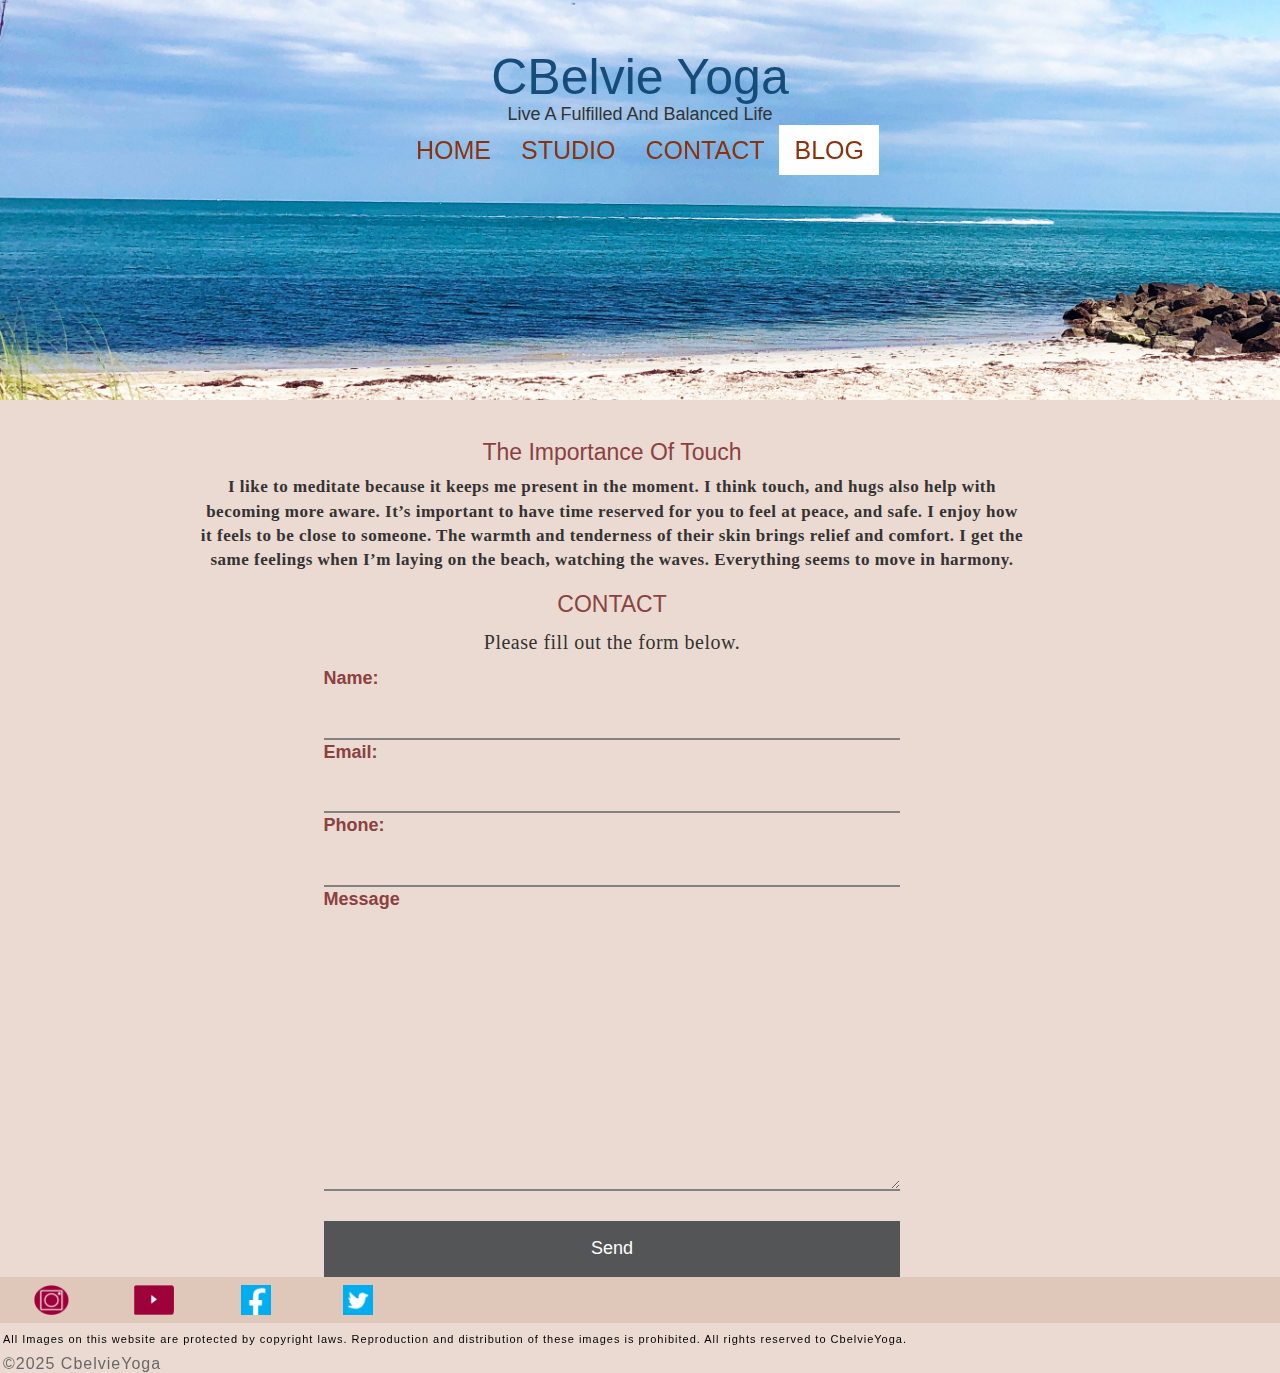
<file: blog.html>
<!DOCTYPE html>
<html lang="en">
<head>
<meta charset="utf-8">
<meta http-equiv="X-UA-Compatible" content="IE=edge">
<meta name="viewport" content="width=device-width, initial-scale=1.0">

	
<link rel="stylesheet" type="text/css" href="bootstrap336dist/css/bootstrap.min.css">

<link href="https://fonts.googleapis.com/css?family=BenchNine" rel="stylesheet">

 <link rel="stylesheet" href="styles.css">


<title>CBELVIE Yoga</title>


</head>

<body>



<header>


<div class="bg-image">



<h1>CBelvie Yoga</h1>
<h2>Live A Fulfilled And Balanced Life</h2>



<div class="container">
<nav class="navbar navbar-default" role="navigation">
  <div class="container-fluid">
   <!-- Brand and toggle get grouped for better mobile display-->
    <div class="navbar-header">
      <button type="button" class="navbar-toggle" data-toggle="collapse" data-target="#bs-example-navbar-collapse-1">
        <span class="sr-only">Toggle navigation</span>
        <span class="icon-bar"></span>
        <span class="icon-bar"></span>
        <span class="icon-bar"></span>
      </button>
    </div>
    </div>

     <div class="collapse navbar-collapse" id="bs-example-navbar-collapse-1">
      <ul class="nav navbar-nav">
         <li><a href="yog.html">HOME</a></li>
        

<li><a href="studio.html">STUDIO</a></li>
  

<li><a href="contact.html">CONTACT</a></li>
          

<li class="active" id="active"><a href="blog.html">BLOG</a></li>
      </ul>
    </div><!--/.navbar-collapse -->
  </div> <!--/.container-fluid-->

</nav>
</div>

</div>
</header>

<br>

     

  <div id ="filltext" class="col-xs-6">
    <div  class="information">
 <!--
<h2>
      <img src="Images/treeheart.jpg"></h2>-->
 <div class="ptext">
<h3>The Importance Of Touch</h3>

<p>

     I like to meditate because it keeps me present in the moment. I think touch, and hugs also help with becoming more aware. It’s important to have time reserved for you to feel at peace, and safe. I enjoy how it feels to be close to someone. The warmth and tenderness of their skin brings relief and comfort. I get the same feelings when I’m laying on the beach, watching the waves. Everything seems to move in harmony.

</p></div>



    <h3>CONTACT</h3>

<p>Please fill out the form below.</p>

         <form action="https://docs.google.com/forms/d/e/1FAIpQLScXK-RX9pvEsiiNnvkKUEJg_b47n_N6N-h65OOCnshJy_SYSA/formResponse">
            <label for="entry.2005620554">Name:</label>
            <input type="text" name="entry.2005620554" id="name">
            <label for="entry.1045781291">Email:</label>
            <input type="text" name="entry.1045781291" id="email">
            <label for="entry.1166974658">Phone:</label>
            <input type="text" name="entry.1166974658" id="subject">
            <label for="entry.839337160">Message</label>
            <textarea name="entry.839337160" cols="30" rows="10"></textarea>
            <input type="submit" value="Send">
        </form>
    
     
</div></div>






<div class="icon-bar">
  <a class="active" href="https://www.instagram.com/aluneyoga"><img src="Images/INSTA.png" width="35" height="30"></a>
  <a href="https://www.youtube.com/@Mispeace"><img src="Images/YOUTUBE.png" width="40" height="30">  
  <a href="https://www.facebook.com/"><img src="Images/facebook.png" width="30" height="30"> 
  <a href="https://www.x.com/"><img src="Images/twitter.png" width="30" height="30">   

  </a></div> 

 


<div class="footer">
   <h5>All Images on this website are protected by copyright laws. Reproduction and distribution of these images is prohibited. All rights reserved to CbelvieYoga.</h5>
 <h6>©2025 CbelvieYoga</h6>
</div>




<script src="Jquery/jquery-3.1.1.min.js"></script>
    <script src="Jquery/jquery-1.12.4.min.js"></script>


    <script src="bootstrap336dist/js/bootstrap.min.js"></script>

    </body>

	
	</html>
</file>
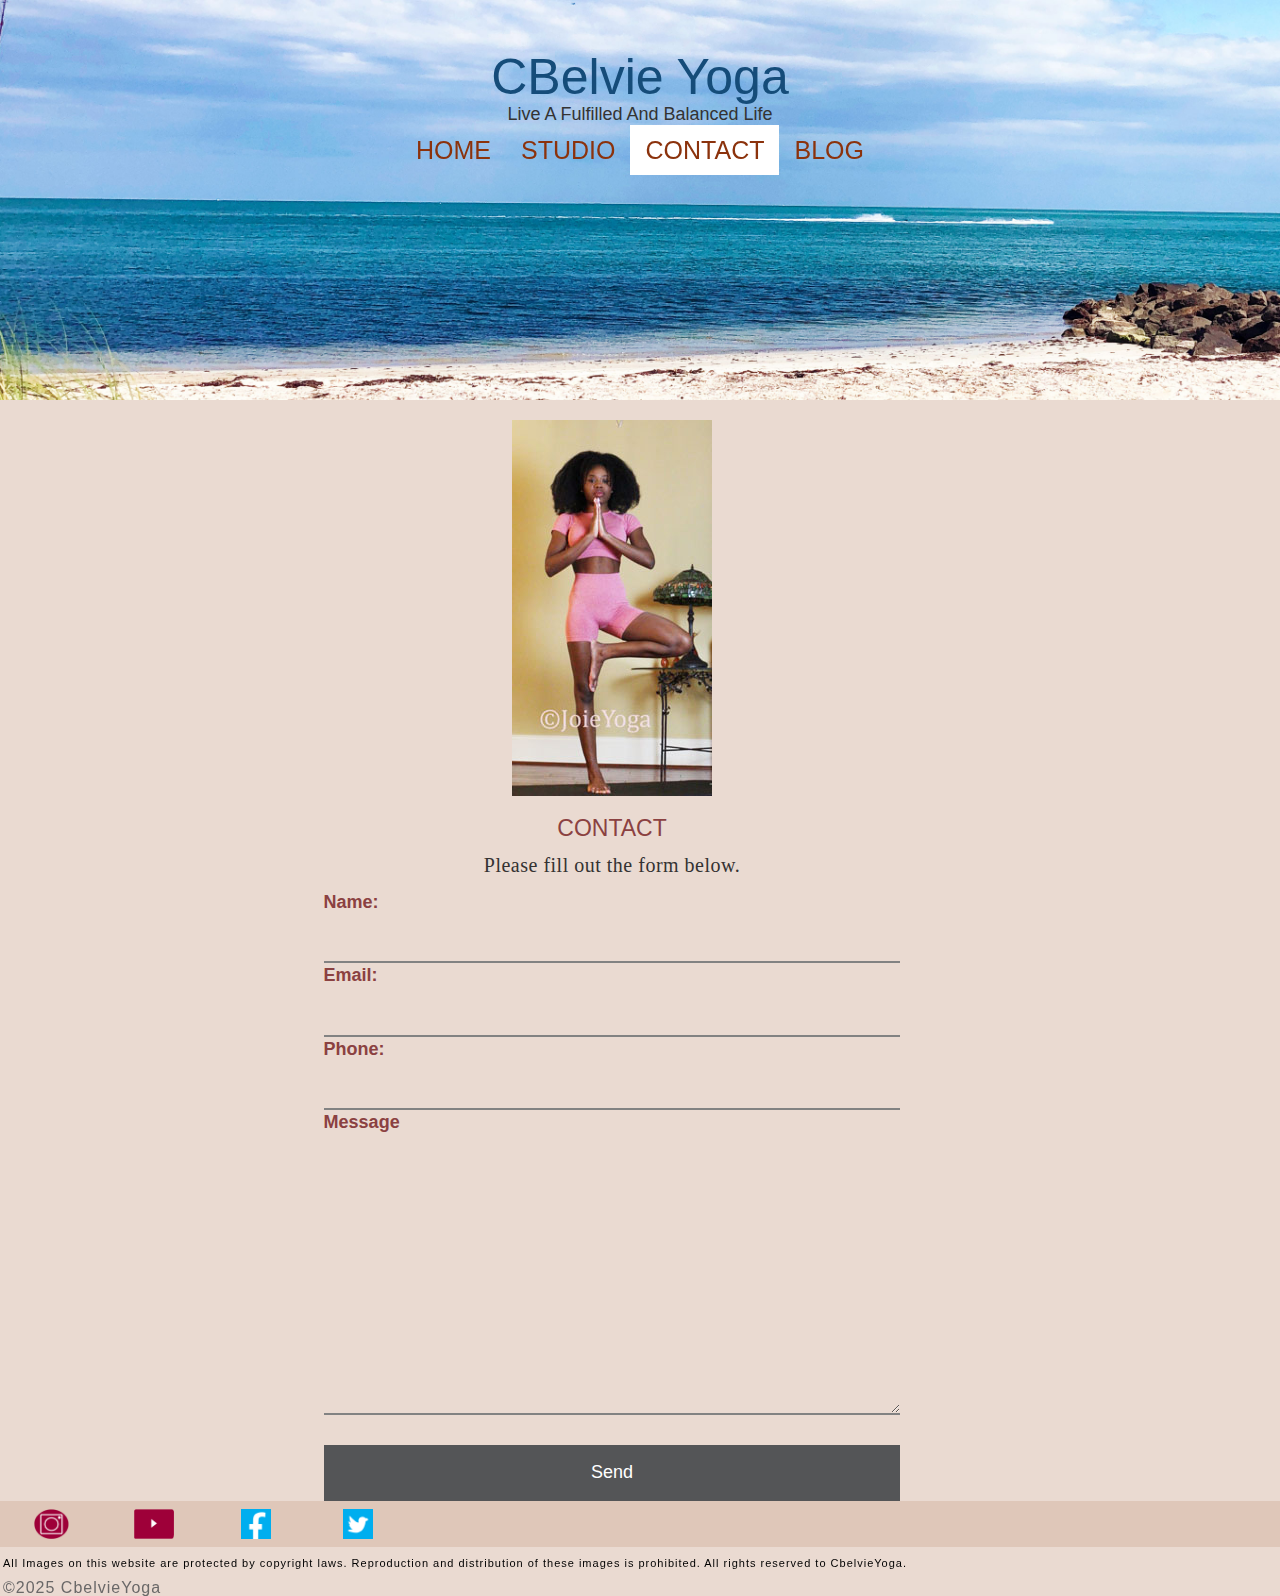
<file: contact.html>
<!DOCTYPE html>
<html lang="en">
<head>
<meta charset="utf-8">
<meta http-equiv="X-UA-Compatible" content="IE=edge">
<meta name="viewport" content="width=device-width, initial-scale=1.0">

	
<link rel="stylesheet" type="text/css" href="bootstrap336dist/css/bootstrap.min.css">

<link href="https://fonts.googleapis.com/css?family=BenchNine" rel="stylesheet">

 <link rel="stylesheet" href="styles.css">


<title>CBELVIE Yoga</title>


</head>

<body>



<header>


<div class="bg-image">



<h1>CBelvie Yoga</h1>
<h2>Live A Fulfilled And Balanced Life</h2>



<div class="container">
<nav class="navbar navbar-default" role="navigation">
  <div class="container-fluid">
   <!-- Brand and toggle get grouped for better mobile display-->
    <div class="navbar-header">
      <button type="button" class="navbar-toggle" data-toggle="collapse" data-target="#bs-example-navbar-collapse-1">
        <span class="sr-only">Toggle navigation</span>
        <span class="icon-bar"></span>
        <span class="icon-bar"></span>
        <span class="icon-bar"></span>
      </button>
    </div>
    </div>

     <div class="collapse navbar-collapse" id="bs-example-navbar-collapse-1">
      <ul class="nav navbar-nav">
         <li><a href="yog.html">HOME</a></li>
        

<li><a href="studio.html">STUDIO</a></li>
  

<li class="active" id="active"><a href="contact.html">CONTACT</a></li>
          

<li><a href="blog.html">BLOG</a></li>
      </ul>
    </div><!--/.navbar-collapse -->
  </div> <!--/.container-fluid-->

</nav>
</div>

</div>
</header>

<br>

     

  <div id ="filltext" class="col-xs-6">
    <div  class="information">

<h2>
      <img src="Images/treeheart.jpg"></h2>
 

    <h3>CONTACT</h3>

<p>Please fill out the form below.</p>

         <form action="https://docs.google.com/forms/d/e/1FAIpQLScXK-RX9pvEsiiNnvkKUEJg_b47n_N6N-h65OOCnshJy_SYSA/formResponse">
            <label for="entry.2005620554">Name:</label>
            <input type="text" name="entry.2005620554" id="name">
            <label for="entry.1045781291">Email:</label>
            <input type="text" name="entry.1045781291" id="email">
            <label for="entry.1166974658">Phone:</label>
            <input type="text" name="entry.1166974658" id="subject">
            <label for="entry.839337160">Message</label>
            <textarea name="entry.839337160" cols="30" rows="10"></textarea>
            <input type="submit" value="Send">
        </form>
    
     
</div></div>






<div class="icon-bar">
  <a class="active" href="https://www.instagram.com/aluneyoga"><img src="Images/INSTA.png" width="35" height="30"></a>
  <a href="https://www.youtube.com/@Mispeace"><img src="Images/YOUTUBE.png" width="40" height="30">  
  <a href="https://www.facebook.com/"><img src="Images/facebook.png" width="30" height="30"> 
  <a href="https://www.x.com/"><img src="Images/twitter.png" width="30" height="30">   

  </a></div> 

 


<div class="footer">
   <h5>All Images on this website are protected by copyright laws. Reproduction and distribution of these images is prohibited. All rights reserved to CbelvieYoga.</h5>
 <h6>©2025 CbelvieYoga</h6>
</div>




<script src="Jquery/jquery-3.1.1.min.js"></script>
    <script src="Jquery/jquery-1.12.4.min.js"></script>


    <script src="bootstrap336dist/js/bootstrap.min.js"></script>

    </body>

	
	</html>
</file>
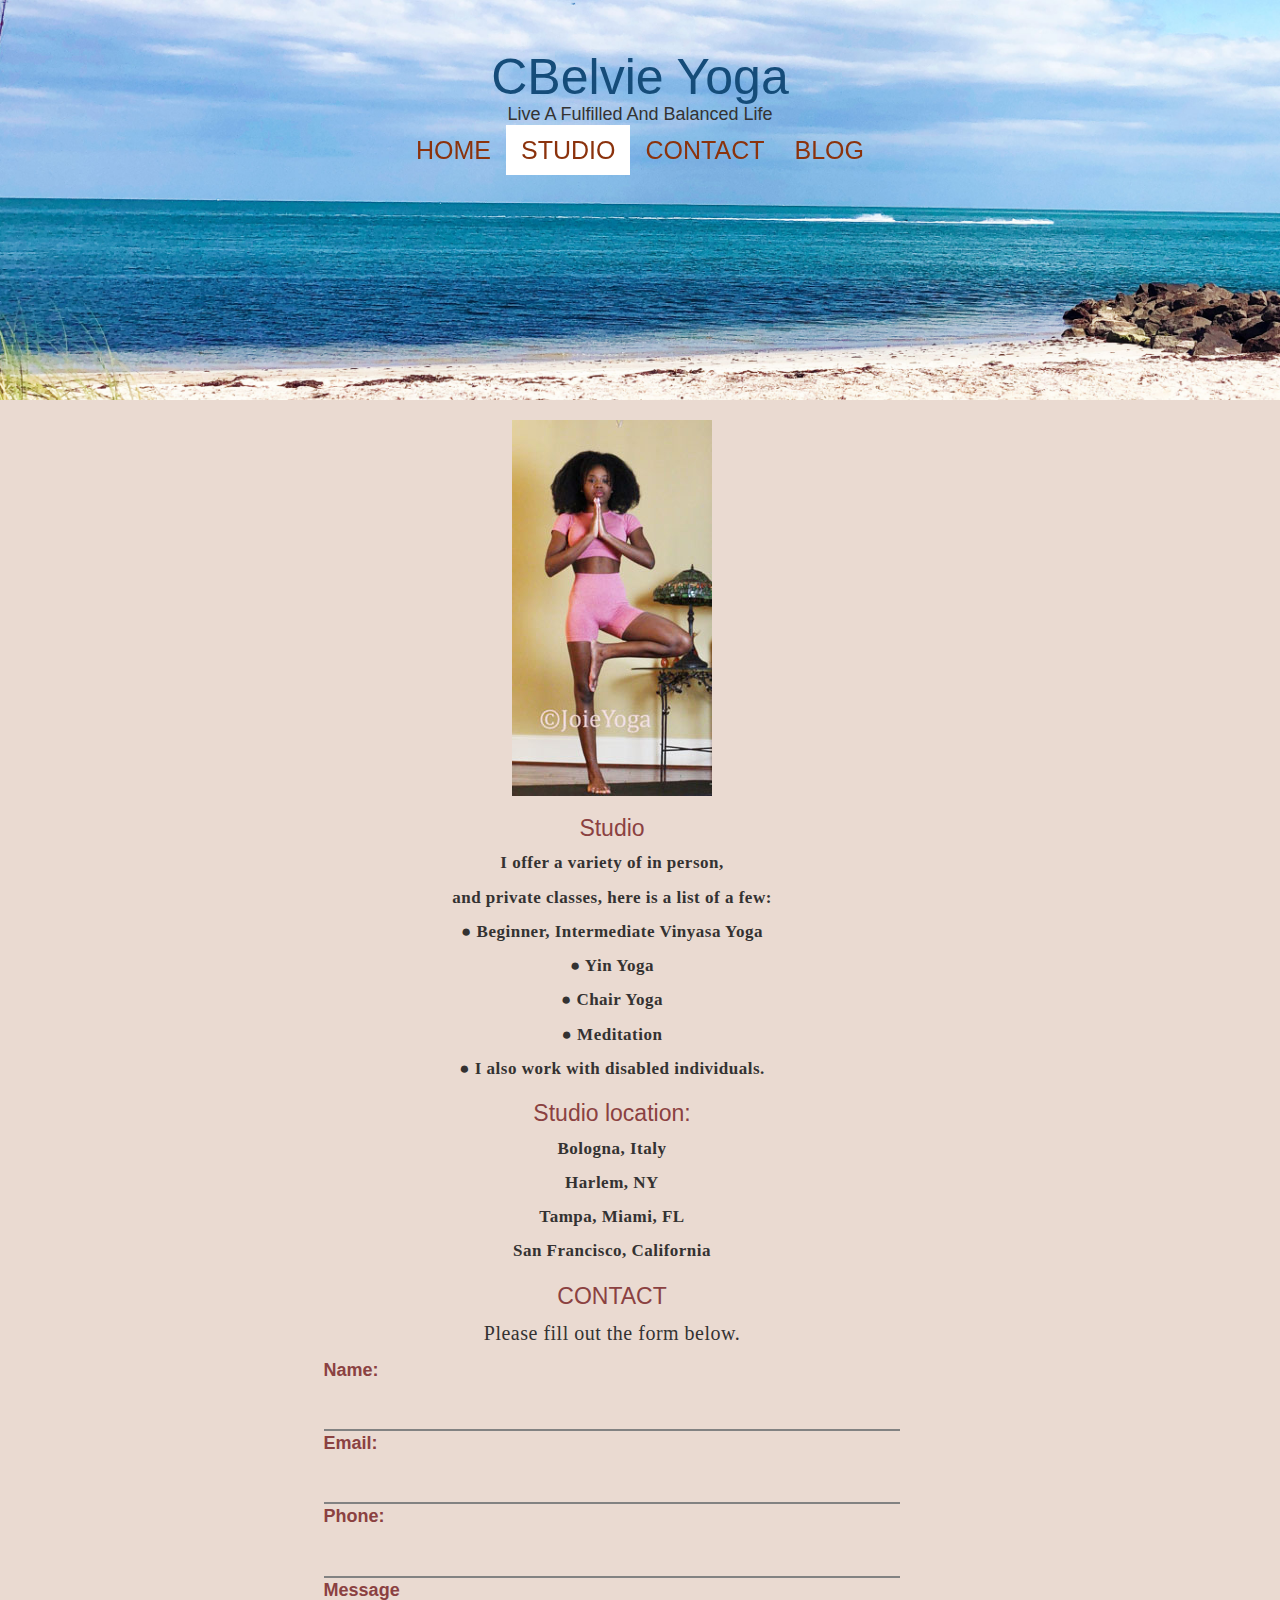
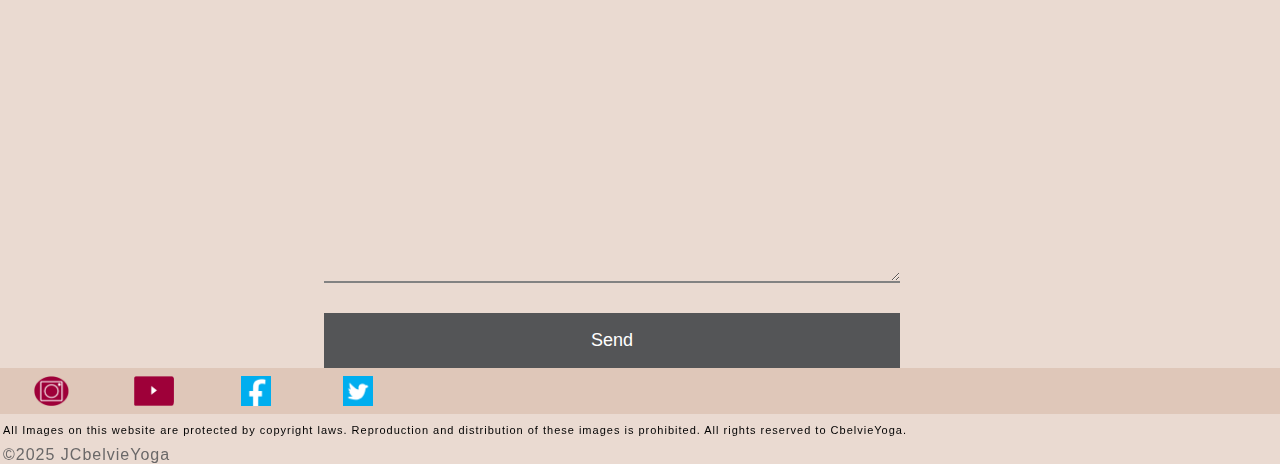
<file: studio.html>
<!DOCTYPE html>
<html lang="en">
<head>
<meta charset="utf-8">
<meta http-equiv="X-UA-Compatible" content="IE=edge">
<meta name="viewport" content="width=device-width, initial-scale=1.0">

	
<link rel="stylesheet" type="text/css" href="bootstrap336dist/css/bootstrap.min.css">

<link href="https://fonts.googleapis.com/css?family=BenchNine" rel="stylesheet">

 <link rel="stylesheet" href="styles.css">


<title>CBELVIE Yoga</title>


</head>

<body>



<header>


<div class="bg-image">



<h1>CBelvie Yoga</h1>
<h2>Live A Fulfilled And Balanced Life</h2>



<div class="container">
<nav class="navbar navbar-default" role="navigation">
  <div class="container-fluid">
   <!-- Brand and toggle get grouped for better mobile display-->
    <div class="navbar-header">
      <button type="button" class="navbar-toggle" data-toggle="collapse" data-target="#bs-example-navbar-collapse-1">
        <span class="sr-only">Toggle navigation</span>
        <span class="icon-bar"></span>
        <span class="icon-bar"></span>
        <span class="icon-bar"></span>
      </button>
    </div>
    </div>

     <div class="collapse navbar-collapse" id="bs-example-navbar-collapse-1">
      <ul class="nav navbar-nav">
         <li><a href="yog.html">HOME</a></li>
        

<li class="active" id="active"><a href="studio.html">STUDIO</a></li>
  

<li><a href="contact.html">CONTACT</a></li>
          

<li><a href="blog.html">BLOG</a></li>
      </ul>
    </div><!--/.navbar-collapse -->
  </div> <!--/.container-fluid-->

</nav>
</div>

</div>
</header>

<br>

     

  <div id ="filltext" class="col-xs-6">
    <div  class="information">

<h2>
      <img src="Images/treeheart.jpg"></h2>
 
<h3>Studio</h3>
<div class="ptext">
<p>I offer a variety of in person,</p>
 <p>and private classes, here is a list of a few:</h3>

<p>● Beginner, Intermediate Vinyasa Yoga</p>

<p> ● Yin Yoga</p>

<p> ● Chair Yoga</p>

<p> ● Meditation</p>

<p> ● I also work with disabled individuals. </p>


<h3>Studio location:</h3>
<p>Bologna, Italy</p>
<p>Harlem, NY</p>
<p>Tampa, Miami, FL</p>
<p>San Francisco, California</p></div>



    <h3>CONTACT</h3>

<p>Please fill out the form below.</p>

         <form action="https://docs.google.com/forms/d/e/1FAIpQLScXK-RX9pvEsiiNnvkKUEJg_b47n_N6N-h65OOCnshJy_SYSA/formResponse">
            <label for="entry.2005620554">Name:</label>
            <input type="text" name="entry.2005620554" id="name">
            <label for="entry.1045781291">Email:</label>
            <input type="text" name="entry.1045781291" id="email">
            <label for="entry.1166974658">Phone:</label>
            <input type="text" name="entry.1166974658" id="subject">
            <label for="entry.839337160">Message</label>
            <textarea name="entry.839337160" cols="30" rows="10"></textarea>
            <input type="submit" value="Send">
        </form>
    
     
</div></div>






<div class="icon-bar">
  <a class="active" href="https://www.instagram.com/aluneyoga"><img src="Images/INSTA.png" width="35" height="30"></a>
  <a href="https://www.youtube.com/@Mispeace"><img src="Images/YOUTUBE.png" width="40" height="30">  
  <a href="https://www.facebook.com/"><img src="Images/facebook.png" width="30" height="30"> 
  <a href="https://www.x.com/"><img src="Images/twitter.png" width="30" height="30">   

  </a></div> 

 


<div class="footer">
   <h5>All Images on this website are protected by copyright laws. Reproduction and distribution of these images is prohibited. All rights reserved to CbelvieYoga.</h5>
 <h6>©2025 JCbelvieYoga</h6>
</div>




<script src="Jquery/jquery-3.1.1.min.js"></script>
    <script src="Jquery/jquery-1.12.4.min.js"></script>


    <script src="bootstrap336dist/js/bootstrap.min.js"></script>

    </body>

	
	</html>
</file>
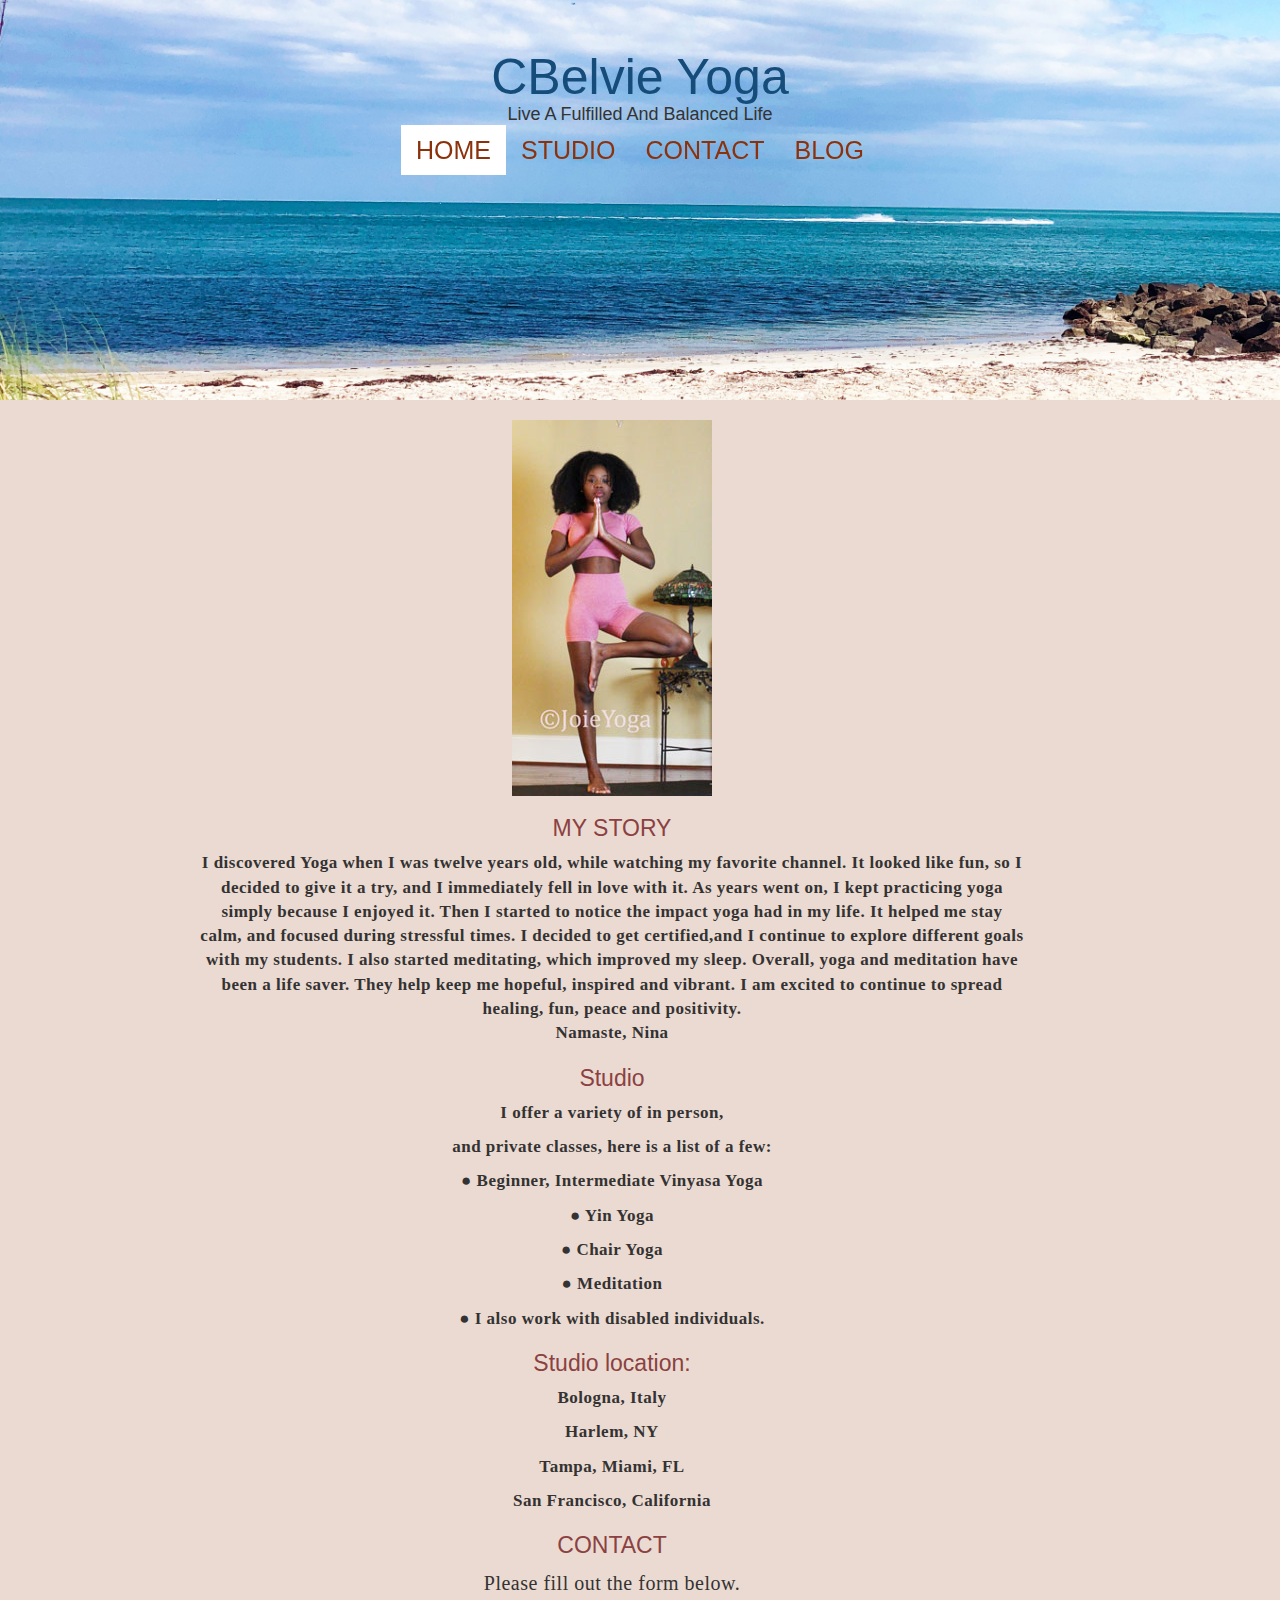
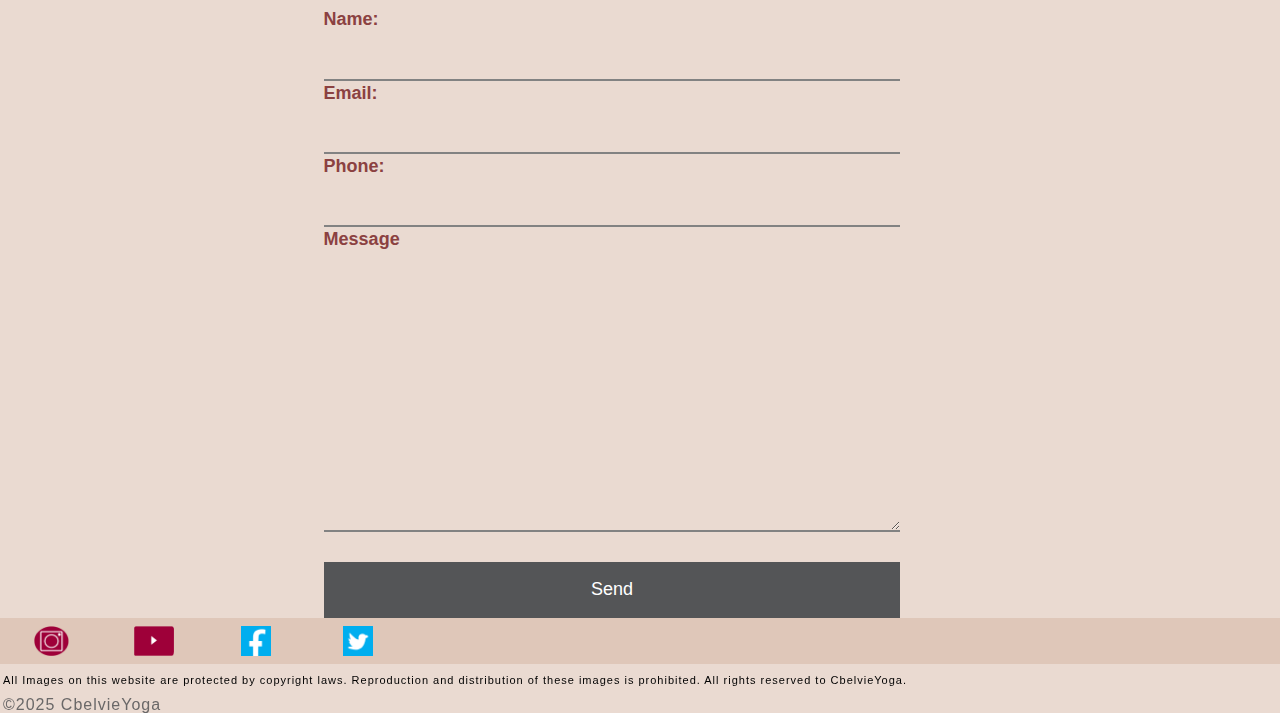
<file: yog.html>
<!DOCTYPE html>
<html lang="en">
<head>
<meta charset="utf-8">
<meta http-equiv="X-UA-Compatible" content="IE=edge">
<meta name="viewport" content="width=device-width, initial-scale=1.0">

	
<link rel="stylesheet" type="text/css" href="bootstrap336dist/css/bootstrap.min.css">

<link href="https://fonts.googleapis.com/css?family=BenchNine" rel="stylesheet">

 <link rel="stylesheet" href="styles.css">


<title>CBELVIE Yoga</title>


</head>

<body>



<header>


<div class="bg-image">



<h1>CBelvie Yoga</h1>
<h2>Live A Fulfilled And Balanced Life</h2>



<div class="container">
<nav class="navbar navbar-default" role="navigation">
  <div class="container-fluid">
   <!-- Brand and toggle get grouped for better mobile display-->
    <div class="navbar-header">
      <button type="button" class="navbar-toggle" data-toggle="collapse" data-target="#bs-example-navbar-collapse-1">
        <span class="sr-only">Toggle navigation</span>
        <span class="icon-bar"></span>
        <span class="icon-bar"></span>
        <span class="icon-bar"></span>
      </button>
    </div>
    </div>

     <div class="collapse navbar-collapse" id="bs-example-navbar-collapse-1">
      <ul class="nav navbar-nav">
         <li class="active" id="active"><a href="yog.html">HOME</a></li>
        

<li><a href="studio.html">STUDIO</a></li>
  

<li><a href="contact.html">CONTACT</a></li>
          

<li><a href="blog.html">BLOG</a></li>
      </ul>
    </div><!--/.navbar-collapse -->
  </div> <!--/.container-fluid-->

</nav>
</div>

</div>
</header>

<br>

     

  <div id ="filltext" class="col-xs-6">
    <div  class="information">

<h2>
      <img src="Images/treeheart.jpg"></h2>
      
      <div class="ptext">
      <h3>MY STORY</h3>

<p>I discovered Yoga when I was twelve years old, 
while watching my favorite channel. 
It looked like fun, so I decided to give it a try,
and I immediately fell in love with it. As years 
went on, I kept practicing yoga simply because I 
enjoyed it. Then I started to notice the impact 
yoga had in my life. It helped me stay calm, and
focused during stressful times. I decided to get 
certified,and I continue to explore different goals
with my students. I also started meditating, 
which improved my sleep. Overall, yoga 
and meditation have been a life saver. They help keep me hopeful, inspired and vibrant.
I am excited to continue to spread healing, fun,
    peace and positivity. 
  <br>Namaste,
Nina</br>
</p>

<h3>Studio</h3>

<p>I offer a variety of in person,</p>
 <p>and private classes, here is a list of a few:</h3>

<p>● Beginner, Intermediate Vinyasa Yoga</p>

<p> ● Yin Yoga</p>

<p> ● Chair Yoga</p>

<p> ● Meditation</p>

<p> ● I also work with disabled individuals. </p>


<h3>Studio location:</h3>
<p>Bologna, Italy</p>
<p>Harlem, NY</p>
<p>Tampa, Miami, FL</p>
<p>San Francisco, California</p>
</div>



    <h3>CONTACT</h3>

<p>Please fill out the form below.</p>

         <form action="https://docs.google.com/forms/d/e/1FAIpQLScXK-RX9pvEsiiNnvkKUEJg_b47n_N6N-h65OOCnshJy_SYSA/formResponse">
            <label for="entry.2005620554">Name:</label>
            <input type="text" name="entry.2005620554" id="name">
            <label for="entry.1045781291">Email:</label>
            <input type="text" name="entry.1045781291" id="email">
            <label for="entry.1166974658">Phone:</label>
            <input type="text" name="entry.1166974658" id="subject">
            <label for="entry.839337160">Message</label>
            <textarea name="entry.839337160" cols="30" rows="10"></textarea>
            <input type="submit" value="Send">
        </form>
    
     
</div></div>






<div class="icon-bar">
  <a class="active" href="https://www.instagram.com/aluneyoga"><img src="Images/INSTA.png" width="35" height="30"></a>
  <a href="https://www.youtube.com/@Mispeace"><img src="Images/YOUTUBE.png" width="40" height="30">  
  <a href="https://www.facebook.com/"><img src="Images/facebook.png" width="30" height="30"> 
  <a href="https://www.x.com/"><img src="Images/twitter.png" width="30" height="30">   

  </a></div> 

 


<div class="footer">
   <h5>All Images on this website are protected by copyright laws. Reproduction and distribution of these images is prohibited. All rights reserved to CbelvieYoga.</h5>
 <h6>©2025 CbelvieYoga</h6>
</div>




<script src="Jquery/jquery-3.1.1.min.js"></script>
    <script src="Jquery/jquery-1.12.4.min.js"></script>


    <script src="bootstrap336dist/js/bootstrap.min.js"></script>

    </body>

	
	</html>
</file>
<file: styles.css>
html {
  position: relative;
  min-height: 100%;}

body{

  background-color:  #eadad1;
  
}
 /* This is background without image */


.bg-image{
 background-image: url("Images/bg.jpg");

  height:400px;

  background-position: top;
  background-repeat: no-repeat;
  background-size: cover;
  position: relative;

  } 
  /* This is background with image */


h1{
   display: block;
    margin: 0px auto;
     text-align: center;
  font-family: 'Arial',serif;
  font-size: 50px;
    color: #154c79; /*color: #342218; */
margin-top: 0px;
padding-top: 50px;
     
}

   /* banner web title */


h2 {
  color: 8B320C; /*color: #9d6748; color before*/
  display: block;
    margin: 0px auto;
     text-align: center;
      font-size: 18px;  
}  

/* This is the greeting under banner, #2e1513; */


h3{ 
  color:   #8b4141;
font-size: 23px;
text-align: center;
  display: block;


}

/* This is paragraph title*/


h4{
  font-family: 'BenchNine', sans-serif;
  color:  #6a6868;
  font-size: 18px;
  letter-spacing: 0px;
   text-align: center;


}


h5{font-family: 'Arial',serif;
  color: #000000;
  font-size: 11px;
  letter-spacing: 1px;
  padding-left: 3px;}


/* This is copyright message */

h6{font-family: 'Arial',serif;
  color:  #6a6868;
  font-size: 16px;
  letter-spacing: 1px;
  padding-left: 3px;}


p{


font-family: 'Lucida Bright';
color:   #343232;
letter-spacing: .5px;
font-size: 20px;
text-align: center;
}


.ptext p{


color: #343232;
letter-spacing: .5px;
font-size: 17px;
font-weight: bold;
text-align: center;
}



ul{color: red;
-webkit-backface-visibility: hidden;

}

li{color: #ffffff;
list-style-type: none;
text-align: center;

}


.banner{
 
    display: block;
    margin: 0px auto;
    text-align: center;
    color: #8B320C;
    
  }

 /* banner web title */

.navbar-default {
  background: none;
  border: none;
  display: inline-block;

  }
    /* navigation bar */

  .navbar-default .navbar-nav>li>a {
color: #8B320C;

}

/* navigation bar with menu items */

.navbar-default .navbar-nav>.active>a {
  color: #8B320C  !important;
  background: white !important;
}

/* navigation selected active item on menu */


.navbar a:hover {
  color: red !important; /* Add a hover color */
background: transparent !important;
}



/*navbar menu a big screen hover color*/



.dropdown-menu a{
color: white !important;
text-align: center !important;
margin-right: 50px;
   
}
/*Dropdown menu a big screen*/

@media (max-width: 768px) { 
.dropdown-menu a{
color: red !important;
text-align: center !important;
margin-right: 20px;}

}
/*Dropdown menu a small screen*/



.dropdown-menu{
  font-size: 19px; 
  background: none;

}

/*Dropdown menu big screen*/

.dropdown a:hover  {
color:  red !important;
background: transparent !important;

}


/*navbar menu a big screen hover color*/


@media (min-width: 768px) { 
.dropdown:hover .dropdown-menu {
    display: block;
    margin-top: 0; }

}

/*Dropdown menu a small screen hover color*/


.navbar-toggle{
background: white !important;

}

/*Navbar collapse Icon Sandwich menu color*/

.container{

text-align: center;
 
font-family: 'Arial',serif;
font-size: 25px;
 margin-bottom: 135px;   /*this is for dropdown bottom space*/

}
/*this is for dropdown menu*/




.col-xs-6 {


  padding-top: 0px ;
padding-right: 0px; 
 padding-bottom: 0px ; 
padding-left: 200px; 
width: 80%;
}
  /*{padding :0 2px;} had this in .col-xs-6*/



 /* Content in Row full screen sizing */

#con{width: 100%;

}

/* Content in myphoto full screen sizing */


 @media (max-width: 768px) {
#myphoto{
padding-left:0px !important;
}}

 /* Content in myphoto small screen sizing */

 @media (max-width: 768px) {
.col-xs-6{
  padding :0 10%;
 display: inline-block;

}
}
 /* Content in Row small screen sizing */


 @media (max-width: 768px) {
#filltext{
width: 100% !important;


}
}
 /* Content in mytext small screen sizing */



 @media (max-width: 768px) {
#measurements{
width: 100% !important;

}
}
 /* Content in measurements in small screen sizing */


@media (max-width: 768px) {

  #footer{

 padding-left: 0px;
 padding-right: 0px;

  position: absolute;
  bottom: 0;
  width: 100%;
  /* Set the fixed height of the footer here */
  height: 0px;
-webkit-backface-visibility: hidden;
}
/* the footer content*/





}
}



/*footer*/

.section{
padding :0px;
margin-left: 19px;
color: red;
font-size: 26px;
font-family: 'Arial',serif;


}

.custom{

   padding-left: 0px;
    padding-right: 100px;

   background-color: black;   
    

}






.link a{color: white;
font-family: 'Arial',serif;
font-size: 25px;
text-align: center;
}

/*mytext link color*/

.filltext{




  text-align: center;

  font-family: 'Arial',serif;
  font-size: 22px;
}


#measure{width:30%;
 padding-left:}


#measurements{width:50%;
 padding-left:
}
/* measurement text */

.artist{
      display:none;
    }
/* Field must be filled */


.center {
  display: block;
  margin-left: auto;
  margin-right: auto;
  width: 20%;
}


table {
  margin-left: auto;
  margin-right: auto;

}
/*form settings start here*/
input,
textarea,
label {
    font-family: 'Poppins',
        sans-serif;
 font-size: 18px;

        
}
/*
.container {
    max-width: 1320px;
    margin: 0 auto;
    padding: 5%;*/
}

form {
    max-width: 500px;
    margin: 0 auto;
    text-align: left;
    padding: 20px 0;
}

input,
textarea,
label {
    display: block;
    margin: 0 auto;
    width: 70%;
    color:  #8b4141;
}

input,
textarea {
    background-color: transparent;
    border: 0;
    border-bottom: 2px solid #828282;
}

input[type=submit] {
    background-color: #545557;
    padding: 15px 0;
    color: white;
    font-size: 18px;
    border-bottom: none;
    margin-top: 30px;
    cursor: pointer;
    transition: all .3s ease;
}


input[type=submit]:hover {
    background: #FFF;
    color: #1b1c1e;
}


input,
textarea {
    color:black ;
    font-size: 18px;
    padding: 10px;
}

input:focus,
textarea:focus {
    outline: 1px solid #828282;
}
/*form settings ends here*/



/*form*/


.menubottom a{

color:#6b6666;
padding-left: 100px;
padding-right: 100px;

opacity: 0.9;
font-family: 'Arial',serif;
font-size: 18px;
list-style-type: none;
-webkit-backface-visibility: hidden;

}
/* the bottom menu links */

.icon-bar {
  width: 100%; /* Full-width */
  background-color:  #dfc7b9; /* Dark-grey background */
  overflow: auto; /* Overflow due to float */
}
/* icon bar at the bottom  */


@media (max-width: 768px) { 
.icon-bar a{
width: 12% !important; /* Equal width (5 icons with 20% width each = 100%) */

}}
/*icon-bar a on small screen*/



.icon-bar a {
  float: left; /* Float links side by side */
  text-align: center; /* Center-align text */
  width: 8%; /* Equal width (5 icons with 20% width each = 100%) */
  padding: 8px 0; /* Some top and bottom padding */
  transition: all 0.3s ease; /* Add transition for hover effects */
  color: white; /* White text color */
  font-size: 0px; /* Increased font size */
}

/* icon bar a link at the bottom  */

.icon-bar a:hover {
  background-color:  #6a6868; /* Add a hover color */

}

/* hover for icon bar a link at the bottom  */

 /*.active {
  background-color: white; /* Add an active/current color */



.footer{

 padding-left: 0px;
 padding-right: 0px;

  position: absolute;
  bottom: 0;
  width: 100%;
  /* Set the fixed height of the footer here */
  height: 0px;
-webkit-backface-visibility: hidden;
}
/* the footer content*/
</file>
